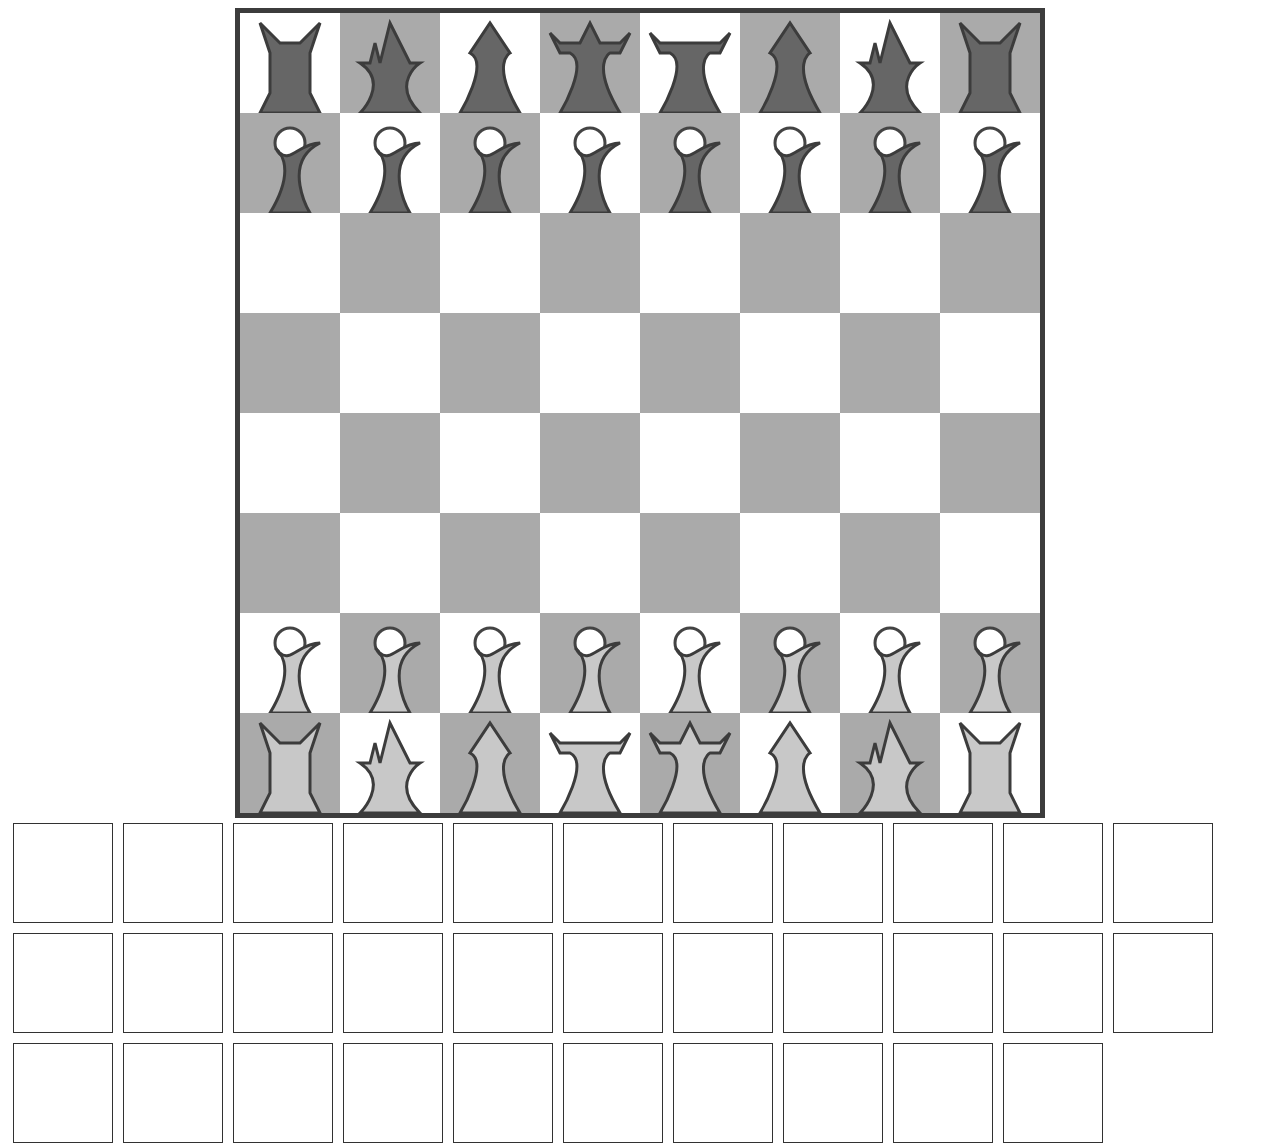
<file: index.html>
<html>

<head>
	<link rel="stylesheet" href="main.css">
	<script src="main.js">

	</script>
</head>

<body>
	<title>Chess</title>
	<div class="board">
		<div class="block white" id="01" ondragover="allowDrop(event)" ondrop="drop(event)">
			<div class="coins" id="WEL1" draggable="true" ondragstart="drag(event)">
				<svg class="rook w1">
					<path class="body" d="M20 10, L30 40 L30 80, L20 100, L80 100, L70 80, L70 40, L80 10, L60 30, L40 30, Z"></path>
				</svg>
			</div>
		</div>
		<div class="block black" id="02" ondragover="allowDrop(event)" ondrop="drop(event)">
			<div class="coins" id="WCL1" draggable="true" ondragstart="drag(event)">
				<svg class="horse w1">
					<path d="M20 100, C20 100, 50 70, 20 50, L30 50, L35 30, L40 50, L50 10 L70 50, L80 50, C80 50, 50 70, 80 100, Z" class="body"></path>
				</svg>
			</div>
		</div>
		<div class="block white" id="03" ondragover="allowDrop(event)" ondrop="drop(event)">
			<div class="coins" id="WHS1" draggable="true" ondragstart="drag(event)">
				<svg class="camel w1">
					<path class="body" d="M20 100, C20 100, 50 50, 30 40, L30 40, L50 10 L70 40, C70 40, 50 50, 80 100, Z"></path>
				</svg>
			</div>
		</div>
		<div class="block black" id="04" ondragover="allowDrop(event)" ondrop="drop(event)">
			<div class="coins" id="WKG" draggable="true" ondragstart="drag(event)">
				<svg class="king w1">
					<path d="M20 100, C20 100, 50 50, 30 40, L20 40, L10 20, L20 30, L40 30, L50 10, L60 30, L80 30, L90 20, L80 40, L70 40, C70 40, 50 50, 80 100, Z"
					 class="body"></path>
				</svg>
			</div>
		</div>

		<div class="block white" id="05" ondragover="allowDrop(event)" ondrop="drop(event)">
			<div class="coins" id="WQN" draggable="true" ondragstart="drag(event)">
				<svg class="minister w1">
					<path d="M20 100, C20 100, 50 50, 30 40, L20 40, L10 20, L20 30, L80 30, L90 20, L80 40, L70 40, C70 40, 50 50, 80 100, Z"
					 class="body"></path>
				</svg>
			</div>
		</div>
		<div class="block black" id="06" ondragover="allowDrop(event)" ondrop="drop(event)">
			<div class="coins" id="WHS2" draggable="true" ondragstart="drag(event)">
				<svg class="camel w1">
					<path class="body" d="M20 100, C20 100, 50 50, 30 40, L30 40, L50 10 L70 40, C70 40, 50 50, 80 100, Z"></path>
				</svg>
			</div>
		</div>
		<div class="block white" id="07" ondragover="allowDrop(event)" ondrop="drop(event)">
			<div class="coins" id="WCL2" draggable="true" ondragstart="drag(event)">
				<svg class="horse w1">
					<path d="M20 100, C20 100, 50 70, 20 50, L30 50, L35 30, L40 50, L50 10 L70 50, L80 50, C80 50, 50 70, 80 100, Z" class="body"></path>
				</svg>
			</div>
		</div>
		<div class="block black" id="08" ondragover="allowDrop(event)" ondrop="drop(event)">
			<div class="coins" id="WEL2" draggable="true" ondragstart="drag(event)">
				<svg class="rook w1">
					<path class="body" d="M20 10, L30 40 L30 80, L20 100, L80 100, L70 80, L70 40, L80 10, L60 30, L40 30, Z"></path>
				</svg>
			</div>
		</div>

		<div class="block black" id="09" ondragover="allowDrop(event)" ondrop="drop(event)">
			<div class="coins" id="WSR1" draggable="true" ondragstart="drag(event)">
				<svg class="pawn w1">
					<circle r="15px" cx="50px" cy="30px" class="head"></circle>
					<path class="body" d="M35 35, C35 35, 60 50, 30 100, L70 100, C70 100, 40 50, 80 30, C60 30, 50 50, 40 40"></path>
				</svg>
			</div>
		</div>
		<div class="block white" id="10" ondragover="allowDrop(event)" ondrop="drop(event)">
			<div class="coins" id="WSR2" draggable="true" ondragstart="drag(event)">
				<svg class="pawn w1">
					<circle r="15px" cx="50px" cy="30px" class="head"></circle>
					<path class="body" d="M35 35, C35 35, 60 50, 30 100, L70 100, C70 100, 40 50, 80 30, C60 30, 50 50, 40 40"></path>
				</svg>
			</div>
		</div>
		<div class="block black" id="11" ondragover="allowDrop(event)" ondrop="drop(event)">
			<div class="coins" id="WSR3" draggable="true" ondragstart="drag(event)">
				<svg class="pawn w1">
					<circle r="15px" cx="50px" cy="30px" class="head"></circle>
					<path class="body" d="M35 35, C35 35, 60 50, 30 100, L70 100, C70 100, 40 50, 80 30, C60 30, 50 50, 40 40"></path>
				</svg>
			</div>
		</div>

		<div class="block white" id="12" ondragover="allowDrop(event)" ondrop="drop(event)">
			<div class="coins" id="WSR4" draggable="true" ondragstart="drag(event)">
				<svg class="pawn w1">
					<circle r="15px" cx="50px" cy="30px" class="head"></circle>
					<path class="body" d="M35 35, C35 35, 60 50, 30 100, L70 100, C70 100, 40 50, 80 30, C60 30, 50 50, 40 40"></path>
				</svg>
			</div>
		</div>
		<div class="block black" id="13" ondragover="allowDrop(event)" ondrop="drop(event)">
			<div class="coins" id="WSR5" draggable="true" ondragstart="drag(event)">
				<svg class="pawn w1">
					<circle r="15px" cx="50px" cy="30px" class="head"></circle>
					<path class="body" d="M35 35, C35 35, 60 50, 30 100, L70 100, C70 100, 40 50, 80 30, C60 30, 50 50, 40 40"></path>
				</svg>
			</div>
		</div>
		<div class="block white" id="14" ondragover="allowDrop(event)" ondrop="drop(event)">
			<div class="coins" id="WSR6" draggable="true" ondragstart="drag(event)">
				<svg class="pawn w1">
					<circle r="15px" cx="50px" cy="30px" class="head"></circle>
					<path class="body" d="M35 35, C35 35, 60 50, 30 100, L70 100, C70 100, 40 50, 80 30, C60 30, 50 50, 40 40"></path>
				</svg>
			</div>
		</div>

		<div class="block black" id="15" ondragover="allowDrop(event)" ondrop="drop(event)">
			<div class="coins" id="WSR7" draggable="true" ondragstart="drag(event)">
				<svg class="pawn w1">
					<circle r="15px" cx="50px" cy="30px" class="head"></circle>
					<path class="body" d="M35 35, C35 35, 60 50, 30 100, L70 100, C70 100, 40 50, 80 30, C60 30, 50 50, 40 40"></path>
				</svg>
			</div>
		</div>
		<div class="block white" id="16" ondragover="allowDrop(event)" ondrop="drop(event)">
			<div class="coins" id="WSR8" draggable="true" ondragstart="drag(event)">
				<svg class="pawn w1">
					<circle r="15px" cx="50px" cy="30px" class="head"></circle>
					<path class="body" d="M35 35, C35 35, 60 50, 30 100, L70 100, C70 100, 40 50, 80 30, C60 30, 50 50, 40 40"></path>
				</svg>
			</div>
		</div>
		<div class="block white" id="17" ondragover="allowDrop(event)" ondrop="drop(event)"></div>
		<div class="block black" id="18" ondragover="allowDrop(event)" ondrop="drop(event)"></div>
		<div class="block white" id="19" ondragover="allowDrop(event)" ondrop="drop(event)"></div>
		<div class="block black" id="20" ondragover="allowDrop(event)" ondrop="drop(event)"></div>
		<div class="block white" id="21" ondragover="allowDrop(event)" ondrop="drop(event)"></div>
		<div class="block black" id="22" ondragover="allowDrop(event)" ondrop="drop(event)"></div>
		<div class="block white" id="23" ondragover="allowDrop(event)" ondrop="drop(event)"></div>
		<div class="block black" id="24" ondragover="allowDrop(event)" ondrop="drop(event)"></div>
		<div class="block black" id="25" ondragover="allowDrop(event)" ondrop="drop(event)"></div>
		<div class="block white" id="26" ondragover="allowDrop(event)" ondrop="drop(event)"></div>
		<div class="block black" id="27" ondragover="allowDrop(event)" ondrop="drop(event)"></div>
		<div class="block white" id="28" ondragover="allowDrop(event)" ondrop="drop(event)"></div>
		<div class="block black" id="29" ondragover="allowDrop(event)" ondrop="drop(event)"></div>
		<div class="block white" id="30" ondragover="allowDrop(event)" ondrop="drop(event)"></div>
		<div class="block black" id="31" ondragover="allowDrop(event)" ondrop="drop(event)"></div>
		<div class="block white" id="32" ondragover="allowDrop(event)" ondrop="drop(event)"></div>
		<div class="block white" id="33" ondragover="allowDrop(event)" ondrop="drop(event)"></div>
		<div class="block black" id="34" ondragover="allowDrop(event)" ondrop="drop(event)"></div>
		<div class="block white" id="35" ondragover="allowDrop(event)" ondrop="drop(event)"></div>
		<div class="block black" id="36" ondragover="allowDrop(event)" ondrop="drop(event)"></div>
		<div class="block white" id="37" ondragover="allowDrop(event)" ondrop="drop(event)"></div>
		<div class="block black" id="38" ondragover="allowDrop(event)" ondrop="drop(event)"></div>
		<div class="block white" id="39" ondragover="allowDrop(event)" ondrop="drop(event)"></div>
		<div class="block black" id="40" ondragover="allowDrop(event)" ondrop="drop(event)"></div>
		<div class="block black" id="41" ondragover="allowDrop(event)" ondrop="drop(event)"></div>
		<div class="block white" id="42" ondragover="allowDrop(event)" ondrop="drop(event)"></div>
		<div class="block black" id="43" ondragover="allowDrop(event)" ondrop="drop(event)"></div>
		<div class="block white" id="44" ondragover="allowDrop(event)" ondrop="drop(event)"></div>
		<div class="block black" id="45" ondragover="allowDrop(event)" ondrop="drop(event)"></div>
		<div class="block white" id="46" ondragover="allowDrop(event)" ondrop="drop(event)"></div>
		<div class="block black" id="47" ondragover="allowDrop(event)" ondrop="drop(event)"></div>
		<div class="block white" id="48" ondragover="allowDrop(event)" ondrop="drop(event)"></div>
		<div class="block white" id="49" ondragover="allowDrop(event)" ondrop="drop(event)">
			<div class="coins" id="BSR2" draggable="true" ondragstart="drag(event)">
				<svg class="pawn b1">
					<circle r="15px" cx="50px" cy="30px" class="head"></circle>
					<path class="body" d="M35 35, C35 35, 60 50, 30 100, L70 100, C70 100, 40 50, 80 30, C60 30, 50 50, 40 40"></path>
				</svg>
			</div>
		</div>
		<div class="block black" id="50" ondragover="allowDrop(event)" ondrop="drop(event)">
			<div class="coins" id="BSR1" draggable="true" ondragstart="drag(event)">
				<svg class="pawn b1">
					<circle r="15px" cx="50px" cy="30px" class="head"></circle>
					<path class="body" d="M35 35, C35 35, 60 50, 30 100, L70 100, C70 100, 40 50, 80 30, C60 30, 50 50, 40 40"></path>
				</svg>
			</div>
		</div>
		<div class="block white" id="51" ondragover="allowDrop(event)" ondrop="drop(event)">
			<div class="coins" id="BSR4" draggable="true" ondragstart="drag(event)">
				<svg class="pawn b1">
					<circle r="15px" cx="50px" cy="30px" class="head"></circle>
					<path class="body" d="M35 35, C35 35, 60 50, 30 100, L70 100, C70 100, 40 50, 80 30, C60 30, 50 50, 40 40"></path>
				</svg>
			</div>
		</div>

		<div class="block black" id="52" ondragover="allowDrop(event)" ondrop="drop(event)">
			<div class="coins" id="BSR3" draggable="true" ondragstart="drag(event)">
				<svg class="pawn b1">
					<circle r="15px" cx="50px" cy="30px" class="head"></circle>
					<path class="body" d="M35 35, C35 35, 60 50, 30 100, L70 100, C70 100, 40 50, 80 30, C60 30, 50 50, 40 40"></path>
				</svg>
			</div>
		</div>
		<div class="block white" id="53" ondragover="allowDrop(event)" ondrop="drop(event)">
			<div class="coins" id="BSR5" draggable="true" ondragstart="drag(event)">
				<svg class="pawn b1">
					<circle r="15px" cx="50px" cy="30px" class="head"></circle>
					<path class="body" d="M35 35, C35 35, 60 50, 30 100, L70 100, C70 100, 40 50, 80 30, C60 30, 50 50, 40 40"></path>
				</svg>
			</div>
		</div>
		<div class="block black" id="54" ondragover="allowDrop(event)" ondrop="drop(event)">
			<div class="coins" id="BSR6" draggable="true" ondragstart="drag(event)">
				<svg class="pawn b1">
					<circle r="15px" cx="50px" cy="30px" class="head"></circle>
					<path class="body" d="M35 35, C35 35, 60 50, 30 100, L70 100, C70 100, 40 50, 80 30, C60 30, 50 50, 40 40"></path>
				</svg>
			</div>
		</div>

		<div class="block white" id="55" ondragover="allowDrop(event)" ondrop="drop(event)">
			<div class="coins" id="BSR7" draggable="true" ondragstart="drag(event)">
				<svg class="pawn b1">
					<circle r="15px" cx="50px" cy="30px" class="head"></circle>
					<path class="body" d="M35 35, C35 35, 60 50, 30 100, L70 100, C70 100, 40 50, 80 30, C60 30, 50 50, 40 40"></path>
				</svg>
			</div>
		</div>
		<div class="block black" id="56" ondragover="allowDrop(event)" ondrop="drop(event)">
			<div class="coins" id="BSR8" draggable="true" ondragstart="drag(event)">
				<svg class="pawn b1">
					<circle r="15px" cx="50px" cy="30px" class="head"></circle>
					<path class="body" d="M35 35, C35 35, 60 50, 30 100, L70 100, C70 100, 40 50, 80 30, C60 30, 50 50, 40 40"></path>
				</svg>
			</div>
		</div>
		<div class="block black" id="57" ondragover="allowDrop(event)" ondrop="drop(event)">
			<div class="coins" id="BEL1" draggable="true" ondragstart="drag(event)">
				<svg class="rook b1">
					<path class="body" d="M20 10, L30 40 L30 80, L20 100, L80 100, L70 80, L70 40, L80 10, L60 30, L40 30, Z"></path>
				</svg>
			</div>
		</div>

		<div class="block white" id="58" ondragover="allowDrop(event)" ondrop="drop(event)">
			<div class="coins" id="BCL1" draggable="true" ondragstart="drag(event)">
				<svg class="horse b1">
					<path d="M20 100, C20 100, 50 70, 20 50, L30 50, L35 30, L40 50, L50 10 L70 50, L80 50, C80 50, 50 70, 80 100, Z" class="body"></path>
				</svg>
			</div>
		</div>
		<div class="block black" id="59" ondragover="allowDrop(event)" ondrop="drop(event)">
			<div class="coins" id="BHS1" draggable="true" ondragstart="drag(event)">
				<svg class="camel b1">
					<path class="body" d="M20 100, C20 100, 50 50, 30 40, L30 40, L50 10 L70 40, C70 40, 50 50, 80 100, Z"></path>
				</svg>
			</div>
		</div>
		<div class="block white" id="60" ondragover="allowDrop(event)" ondrop="drop(event)">
			<div class="coins" id="BQN" draggable="true" ondragstart="drag(event)">
				<svg class="minister b1">
					<path d="M20 100, C20 100, 50 50, 30 40, L20 40, L10 20, L20 30, L80 30, L90 20, L80 40, L70 40, C70 40, 50 50, 80 100, Z"
					 class="body"></path>
				</svg>
			</div>
		</div>

		<div class="block black" id="61" ondragover="allowDrop(event)" ondrop="drop(event)">
			<div class="coins" id="BKG" draggable="true" ondragstart="drag(event)">
				<svg class="king b1">
					<path d="M20 100, C20 100, 50 50, 30 40, L20 40, L10 20, L20 30, L40 30, L50 10, L60 30, L80 30, L90 20, L80 40, L70 40, C70 40, 50 50, 80 100, Z"
					 class="body"></path>
				</svg>
			</div>
		</div>
		<div class="block white" id="62" ondragover="allowDrop(event)" ondrop="drop(event)">
			<div class="coins" id="BHS2" draggable="true" ondragstart="drag(event)">
				<svg class="camel b1">
					<path class="body" d="M20 100, C20 100, 50 50, 30 40, L30 40, L50 10 L70 40, C70 40, 50 50, 80 100, Z"></path>
				</svg>
			</div>
		</div>
		<div class="block black" id="63" ondragover="allowDrop(event)" ondrop="drop(event)">
			<div class="coins" id="BCL2" draggable="true" ondragstart="drag(event)">
				<svg class="horse b1">
					<path d="M20 100, C20 100, 50 70, 20 50, L30 50, L35 30, L40 50, L50 10 L70 50, L80 50, C80 50, 50 70, 80 100, Z" class="body"></path>
				</svg>
			</div>
		</div>

		<div class="block white" id="64" ondragover="allowDrop(event)" ondrop="drop(event)">
			<div class="coins" id="BEL2" draggable="true" ondragstart="drag(event)">
				<svg class="rook b1">
					<path class="body" d="M20 10, L30 40 L30 80, L20 100, L80 100, L70 80, L70 40, L80 10, L60 30, L40 30, Z"></path>
				</svg>
			</div>
		</div>
	</div>

	<div class="graves g1">
		<div class="grave" id="whitegrave1" ondragover="allowDrop(event)" ondrop="drop(event)"></div>
		<div class="grave" id="whitegrave2" ondragover="allowDrop(event)" ondrop="drop(event)"></div>
		<div class="grave" id="whitegrave3" ondragover="allowDrop(event)" ondrop="drop(event)"></div>
		<div class="grave" id="whitegrave4" ondragover="allowDrop(event)" ondrop="drop(event)"></div>
		<div class="grave" id="whitegrave5" ondragover="allowDrop(event)" ondrop="drop(event)"></div>
		<div class="grave" id="whitegrave6" ondragover="allowDrop(event)" ondrop="drop(event)"></div>
		<div class="grave" id="whitegrave7" ondragover="allowDrop(event)" ondrop="drop(event)"></div>
		<div class="grave" id="whitegrave8" ondragover="allowDrop(event)" ondrop="drop(event)"></div>
	</div>

	<div class="grave" id="whitegrave9" ondragover="allowDrop(event)" ondrop="drop(event)"></div>
	<div class="grave" id="whitegrave10" ondragover="allowDrop(event)" ondrop="drop(event)"></div>
	<div class="grave" id="whitegrave11" ondragover="allowDrop(event)" ondrop="drop(event)"></div>
	<div class="grave" id="whitegrave12" ondragover="allowDrop(event)" ondrop="drop(event)"></div>
	<div class="grave" id="whitegrave13" ondragover="allowDrop(event)" ondrop="drop(event)"></div>
	<div class="grave" id="whitegrave14" ondragover="allowDrop(event)" ondrop="drop(event)"></div>
	<div class="grave" id="whitegrave15" ondragover="allowDrop(event)" ondrop="drop(event)"></div>
	<div class="grave" id="whitegrave16" ondragover="allowDrop(event)" ondrop="drop(event)"></div>
	</div>
	<div class="graves g2">
		<div class="grave" id="blackgrave1" ondragover="allowDrop(event)" ondrop="drop(event)"></div>
		<div class="grave" id="blackgrave2" ondragover="allowDrop(event)" ondrop="drop(event)"></div>
		<div class="grave" id="blackgrave3" ondragover="allowDrop(event)" ondrop="drop(event)"></div>
		<div class="grave" id="blackgrave4" ondragover="allowDrop(event)" ondrop="drop(event)"></div>
		<div class="grave" id="blackgrave5" ondragover="allowDrop(event)" ondrop="drop(event)"></div>
		<div class="grave" id="blackgrave6" ondragover="allowDrop(event)" ondrop="drop(event)"></div>
		<div class="grave" id="blackgrave7" ondragover="allowDrop(event)" ondrop="drop(event)"></div>
		<div class="grave" id="blackgrave8" ondragover="allowDrop(event)" ondrop="drop(event)"></div>
		<div class="grave" id="blackgrave9" ondragover="allowDrop(event)" ondrop="drop(event)"></div>
		<div class="grave" id="blackgrave10" ondragover="allowDrop(event)" ondrop="drop(event)"></div>
		<div class="grave" id="blackgrave11" ondragover="allowDrop(event)" ondrop="drop(event)"></div>
		<div class="grave" id="blackgrave12" ondragover="allowDrop(event)" ondrop="drop(event)"></div>
		<div class="grave" id="blackgrave13" ondragover="allowDrop(event)" ondrop="drop(event)"></div>
		<div class="grave" id="blackgrave14" ondragover="allowDrop(event)" ondrop="drop(event)"></div>
		<div class="grave" id="blackgrave15" ondragover="allowDrop(event)" ondrop="drop(event)"></div>
		<div class="grave" id="blackgrave16" ondragover="allowDrop(event)" ondrop="drop(event)"></div>
	</div>

</body>

</html>
</file>
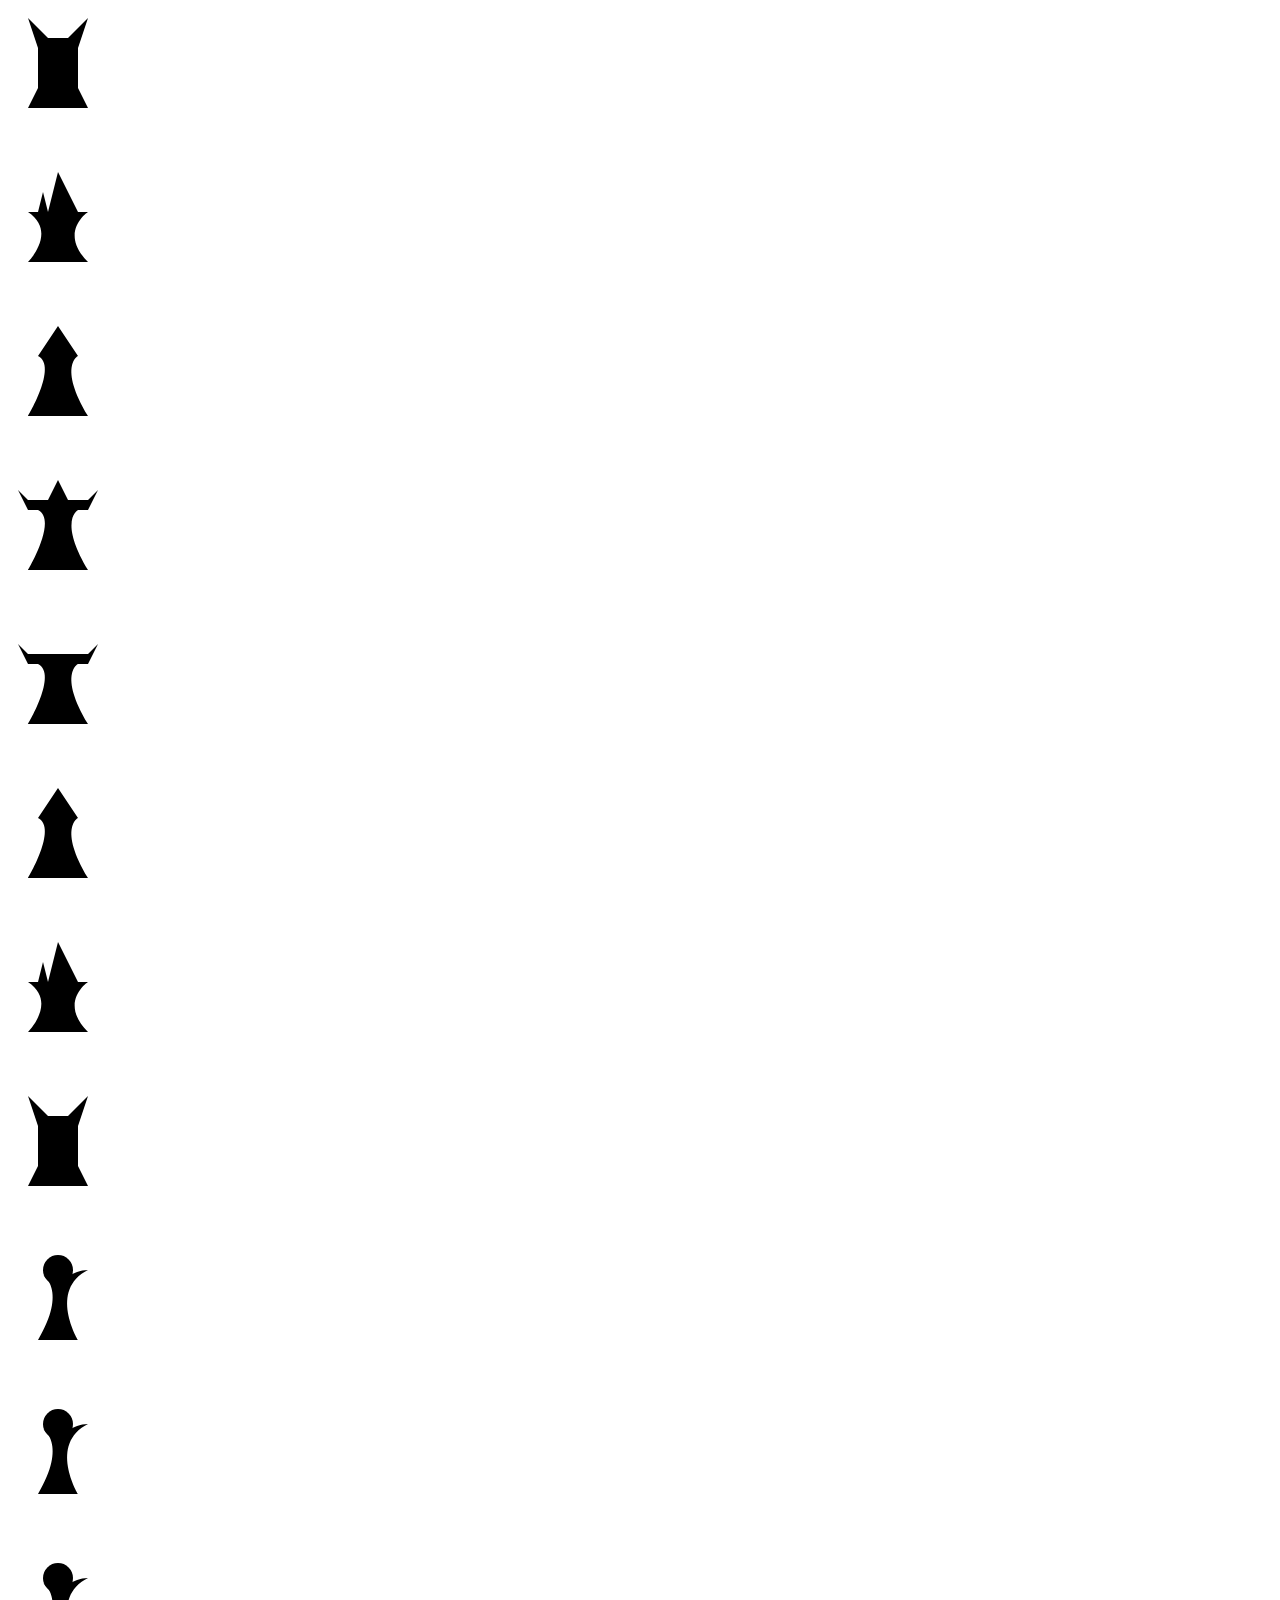
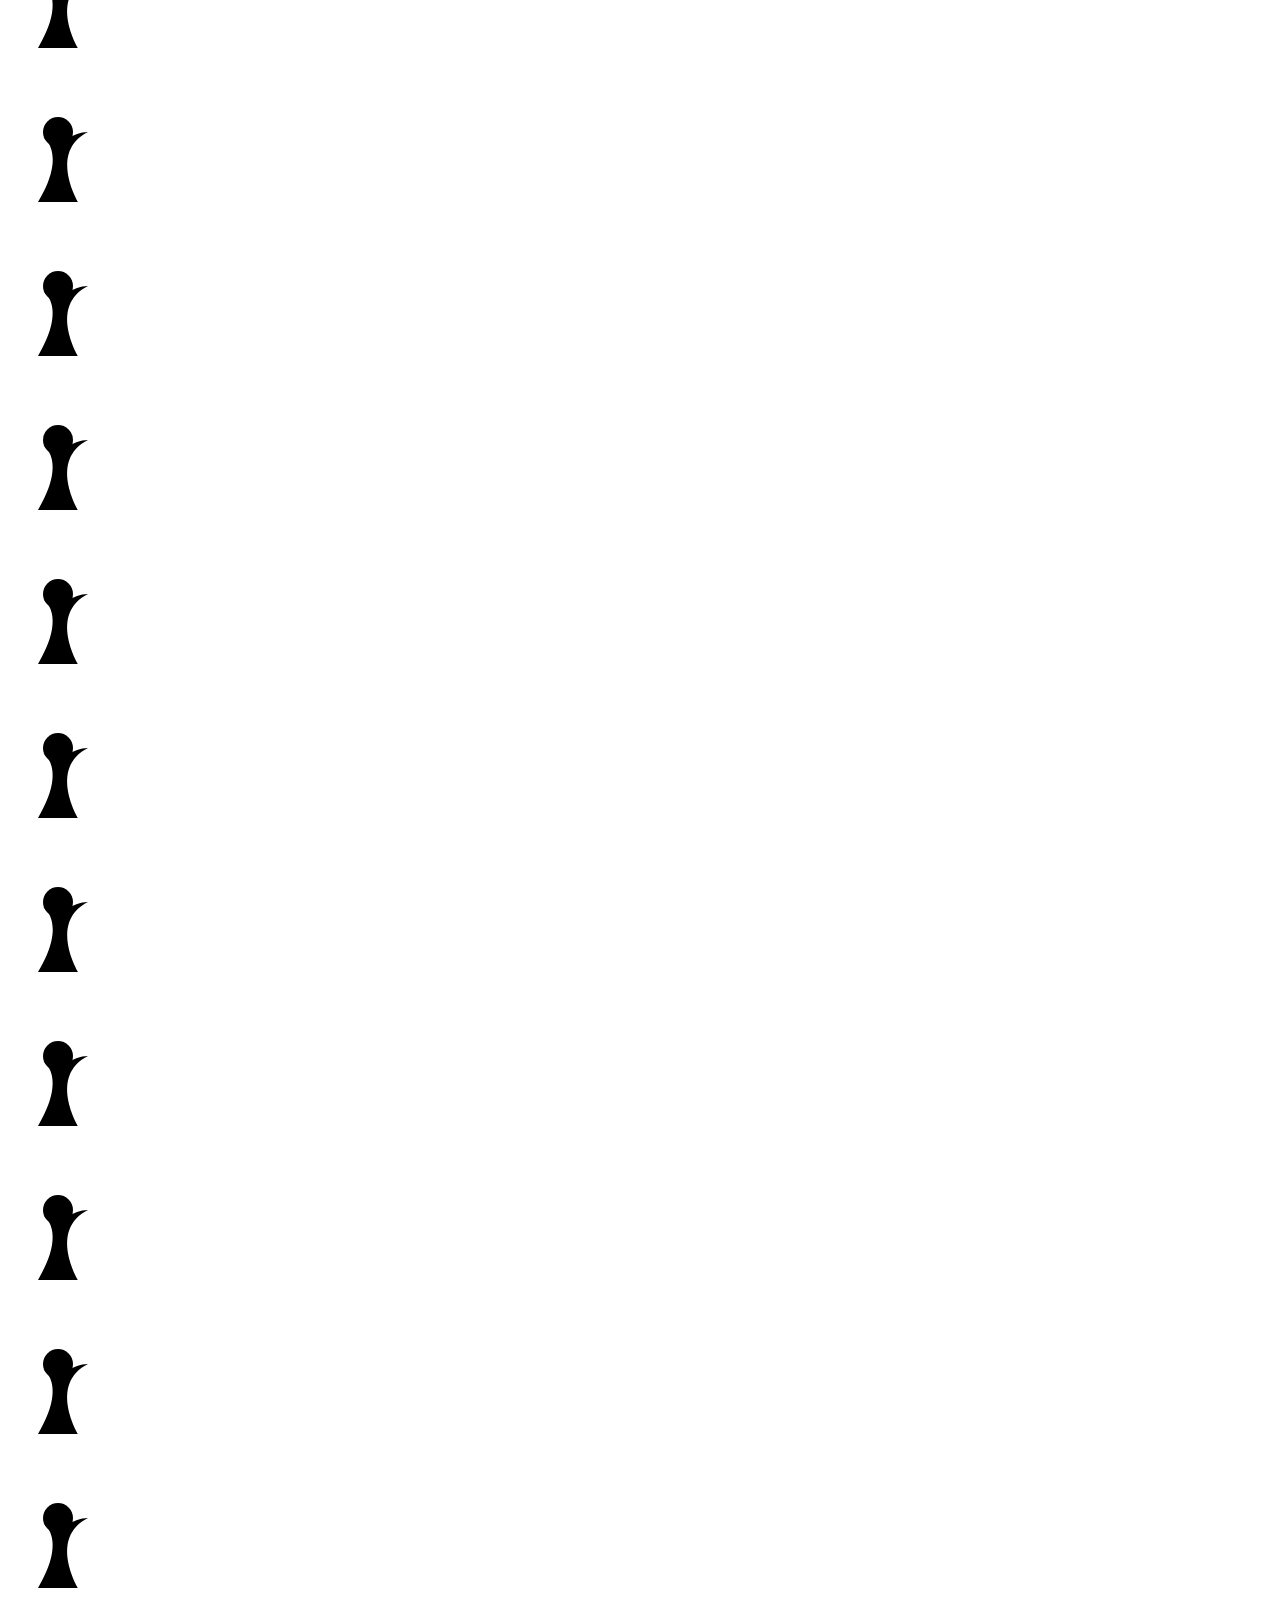
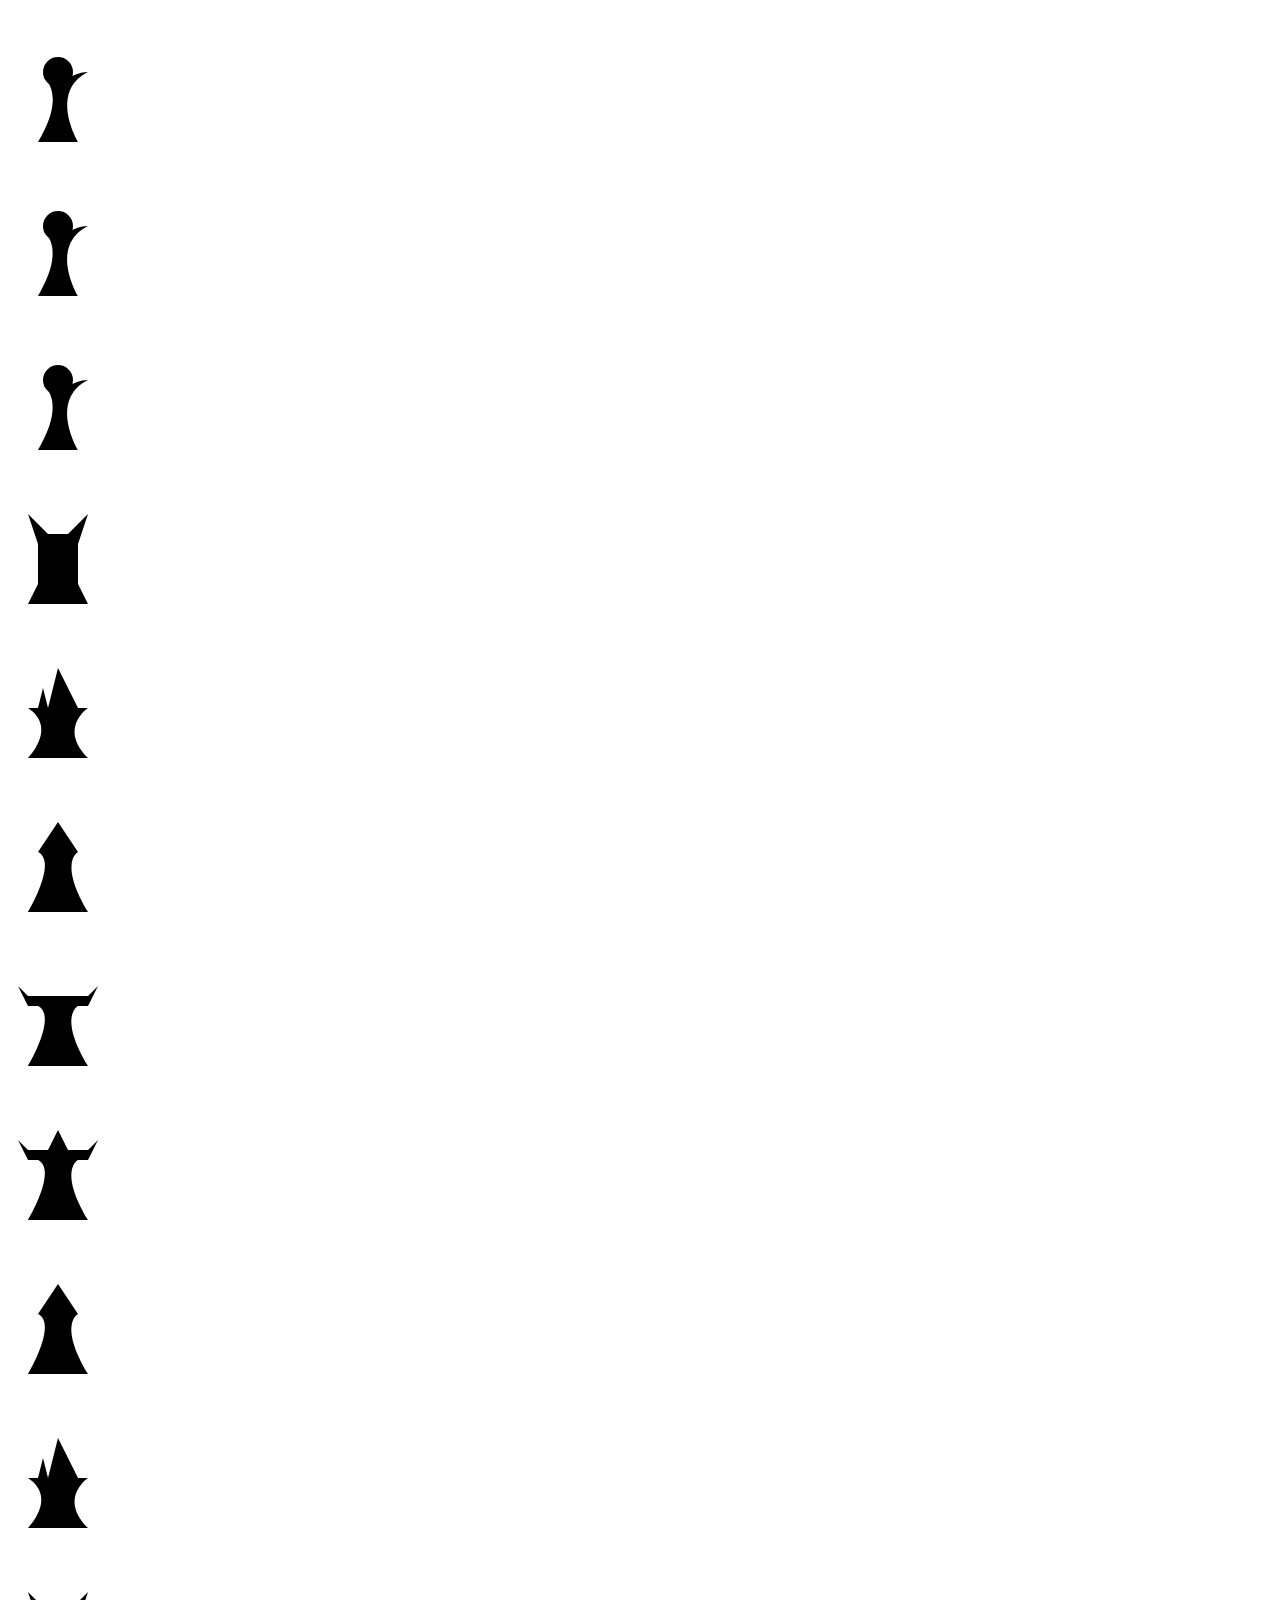
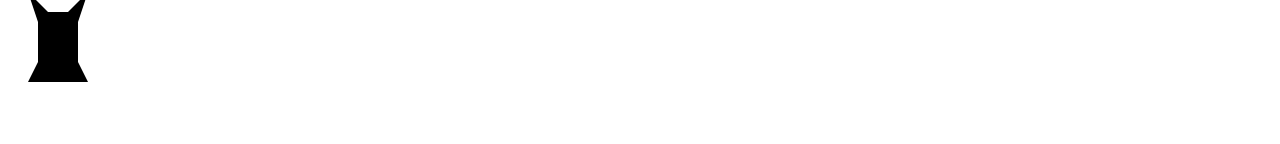
<file: Chess.html>
<!DOCTYPE html>
<html lang="en">
<head>
    <meta charset="UTF-8">
    <meta http-equiv="X-UA-Compatible" content="IE=edge">
    <meta name="viewport" content="width=device-width, initial-scale=1.0">
    <title>Document</title>
    <link rel="stylesheet" href="main.js">
    <script src="main.js"></script>
</head>

<body>
        <title>Chess</title>
        <div class="board">
            <div class="block white" id="01" ondragover="allowDrop(event)" ondrop="drop(event)">
                <div class="coins" id="WEL1" draggable="true" ondragstart="drag(event)">
                    <svg class="rook w1">
                        <path class="body" d="M20 10, L30 40 L30 80, L20 100, L80 100, L70 80, L70 40, L80 10, L60 30, L40 30, Z"></path>
                    </svg>
                </div>
            </div>
            <div class="block black" id="02" ondragover="allowDrop(event)" ondrop="drop(event)">
                <div class="coins" id="WCL1" draggable="true" ondragstart="drag(event)">
                    <svg class="horse w1">
                        <path d="M20 100, C20 100, 50 70, 20 50, L30 50, L35 30, L40 50, L50 10 L70 50, L80 50, C80 50, 50 70, 80 100, Z" class="body"></path>
                    </svg>
                </div>
            </div>
            <div class="block white" id="03" ondragover="allowDrop(event)" ondrop="drop(event)">
                <div class="coins" id="WHS1" draggable="true" ondragstart="drag(event)">
                    <svg class="camel w1">
                        <path class="body" d="M20 100, C20 100, 50 50, 30 40, L30 40, L50 10 L70 40, C70 40, 50 50, 80 100, Z"></path>
                    </svg>
                </div>
            </div>
            <div class="block black" id="04" ondragover="allowDrop(event)" ondrop="drop(event)">
                <div class="coins" id="WKG" draggable="true" ondragstart="drag(event)">
                    <svg class="king w1">
                        <path d="M20 100, C20 100, 50 50, 30 40, L20 40, L10 20, L20 30, L40 30, L50 10, L60 30, L80 30, L90 20, L80 40, L70 40, C70 40, 50 50, 80 100, Z" class="body"></path>
                    </svg>
                </div>
            </div>
        </div>    

        <div class="block white" id="05" ondragover="allowDrop(event)" ondrop="drop(event)">
                <div class="coins" id="WQN" draggable="true" ondragstart="drag(event)">
                    <svg class="minister w1">
                        <path d="M20 100, C20 100, 50 50, 30 40, L20 40, L10 20, L20 30, L80 30, L90 20, L80 40, L70 40, C70 40, 50 50, 80 100, Z" class="body"></path>
                    </svg>
                </div>
            </div>
            <div class="block black" id="06" ondragover="allowDrop(event)" ondrop="drop(event)">
                <div class="coins" id="WHS2" draggable="true" ondragstart="drag(event)">
                    <svg class="camel w1">
                        <path class="body" d="M20 100, C20 100, 50 50, 30 40, L30 40, L50 10 L70 40, C70 40, 50 50, 80 100, Z"></path>
                    </svg>
                </div>
            </div>
            <div class="block white" id="07" ondragover="allowDrop(event)" ondrop="drop(event)">
                <div class="coins" id="WCL2" draggable="true" ondragstart="drag(event)">
                    <svg class="horse w1">
                        <path d="M20 100, C20 100, 50 70, 20 50, L30 50, L35 30, L40 50, L50 10 L70 50, L80 50, C80 50, 50 70, 80 100, Z" class="body"></path>
                    </svg>
                </div>
            </div>
            <div class="block black" id="08" ondragover="allowDrop(event)" ondrop="drop(event)">
                <div class="coins" id="WEL2" draggable="true" ondragstart="drag(event)">
                    <svg class="rook w1">
                        <path class="body" d="M20 10, L30 40 L30 80, L20 100, L80 100, L70 80, L70 40, L80 10, L60 30, L40 30, Z"></path>
                    </svg>
                </div>
            </div>
            
        <div class="block black" id="09" ondragover="allowDrop(event)" ondrop="drop(event)">
                <div class="coins" id="WSR1" draggable="true" ondragstart="drag(event)">
                    <svg class="pawn w1">
                        <circle r="15px" cx="50px" cy="30px" class="head"></circle>
                        <path class="body" d="M35 35, C35 35, 60 50, 30 100, L70 100, C70 100, 40 50, 80 30, C60 30, 50 50, 40 40"></path>
                    </svg>
                </div>
            </div>
            <div class="block white" id="10" ondragover="allowDrop(event)" ondrop="drop(event)">
                <div class="coins" id="WSR2" draggable="true" ondragstart="drag(event)">
                    <svg class="pawn w1">
                        <circle r="15px" cx="50px" cy="30px" class="head"></circle>
                        <path class="body" d="M35 35, C35 35, 60 50, 30 100, L70 100, C70 100, 40 50, 80 30, C60 30, 50 50, 40 40"></path>
                    </svg>
                </div>
            </div>
            <div class="block black" id="11" ondragover="allowDrop(event)" ondrop="drop(event)">
                <div class="coins" id="WSR3" draggable="true" ondragstart="drag(event)">
                    <svg class="pawn w1">
                        <circle r="15px" cx="50px" cy="30px" class="head"></circle>
                        <path class="body" d="M35 35, C35 35, 60 50, 30 100, L70 100, C70 100, 40 50, 80 30, C60 30, 50 50, 40 40"></path>
                    </svg>
                </div>
            </div>

<div class="block white" id="12" ondragover="allowDrop(event)" ondrop="drop(event)">
                <div class="coins" id="WSR4" draggable="true" ondragstart="drag(event)">
                    <svg class="pawn w1">
                        <circle r="15px" cx="50px" cy="30px" class="head"></circle>
                        <path class="body" d="M35 35, C35 35, 60 50, 30 100, L70 100, C70 100, 40 50, 80 30, C60 30, 50 50, 40 40"></path>
                    </svg>
                </div>
            </div>
            <div class="block black" id="13" ondragover="allowDrop(event)" ondrop="drop(event)">
                <div class="coins" id="WSR5" draggable="true" ondragstart="drag(event)">
                    <svg class="pawn w1">
                        <circle r="15px" cx="50px" cy="30px" class="head"></circle>
                        <path class="body" d="M35 35, C35 35, 60 50, 30 100, L70 100, C70 100, 40 50, 80 30, C60 30, 50 50, 40 40"></path>
                    </svg>
                </div>
            </div>
            <div class="block white" id="14" ondragover="allowDrop(event)" ondrop="drop(event)">
                <div class="coins" id="WSR6" draggable="true" ondragstart="drag(event)">
                    <svg class="pawn w1">
                        <circle r="15px" cx="50px" cy="30px" class="head"></circle>
                        <path class="body" d="M35 35, C35 35, 60 50, 30 100, L70 100, C70 100, 40 50, 80 30, C60 30, 50 50, 40 40"></path>
                    </svg>
                </div>
            </div>

<div class="block black" id="15" ondragover="allowDrop(event)" ondrop="drop(event)">
                <div class="coins" id="WSR7" draggable="true" ondragstart="drag(event)">
                    <svg class="pawn w1">
                        <circle r="15px" cx="50px" cy="30px" class="head"></circle>
                        <path class="body" d="M35 35, C35 35, 60 50, 30 100, L70 100, C70 100, 40 50, 80 30, C60 30, 50 50, 40 40"></path>
                    </svg>
                </div>
            </div>
            <div class="block white" id="16" ondragover="allowDrop(event)" ondrop="drop(event)">
                <div class="coins" id="WSR8" draggable="true" ondragstart="drag(event)">
                    <svg class="pawn w1">
                        <circle r="15px" cx="50px" cy="30px" class="head"></circle>
                        <path class="body" d="M35 35, C35 35, 60 50, 30 100, L70 100, C70 100, 40 50, 80 30, C60 30, 50 50, 40 40"></path>
                    </svg>
                </div>
            </div>
            <div class="block white" id="17" ondragover="allowDrop(event)" ondrop="drop(event)"></div>
            <div class="block black" id="18" ondragover="allowDrop(event)" ondrop="drop(event)"></div>
            <div class="block white" id="19" ondragover="allowDrop(event)" ondrop="drop(event)"></div>
            <div class="block black" id="20" ondragover="allowDrop(event)" ondrop="drop(event)"></div>
            <div class="block white" id="21" ondragover="allowDrop(event)" ondrop="drop(event)"></div>
            <div class="block black" id="22" ondragover="allowDrop(event)" ondrop="drop(event)"></div>
            <div class="block white" id="23" ondragover="allowDrop(event)" ondrop="drop(event)"></div>
            <div class="block black" id="24" ondragover="allowDrop(event)" ondrop="drop(event)"></div>

<div class="block black" id="25" ondragover="allowDrop(event)" ondrop="drop(event)"></div>
            <div class="block white" id="26" ondragover="allowDrop(event)" ondrop="drop(event)"></div>
            <div class="block black" id="27" ondragover="allowDrop(event)" ondrop="drop(event)"></div>
            <div class="block white" id="28" ondragover="allowDrop(event)" ondrop="drop(event)"></div>
            <div class="block black" id="29" ondragover="allowDrop(event)" ondrop="drop(event)"></div>
            <div class="block white" id="30" ondragover="allowDrop(event)" ondrop="drop(event)"></div>
            <div class="block black" id="31" ondragover="allowDrop(event)" ondrop="drop(event)"></div>
            <div class="block white" id="32" ondragover="allowDrop(event)" ondrop="drop(event)"></div>
            <div class="block white" id="33" ondragover="allowDrop(event)" ondrop="drop(event)"></div>
            <div class="block black" id="34" ondragover="allowDrop(event)" ondrop="drop(event)"></div>
            <div class="block white" id="35" ondragover="allowDrop(event)" ondrop="drop(event)"></div>
            <div class="block black" id="36" ondragover="allowDrop(event)" ondrop="drop(event)"></div>
            <div class="block white" id="37" ondragover="allowDrop(event)" ondrop="drop(event)"></div>
            <div class="block black" id="38" ondragover="allowDrop(event)" ondrop="drop(event)"></div>
            <div class="block white" id="39" ondragover="allowDrop(event)" ondrop="drop(event)"></div>
            <div class="block black" id="40" ondragover="allowDrop(event)" ondrop="drop(event)"></div>
            <div class="block black" id="41" ondragover="allowDrop(event)" ondrop="drop(event)"></div>
            <div class="block white" id="42" ondragover="allowDrop(event)" ondrop="drop(event)"></div>
            <div class="block black" id="43" ondragover="allowDrop(event)" ondrop="drop(event)"></div>

<div class="block white" id="49" ondragover="allowDrop(event)" ondrop="drop(event)">
                <div class="coins" id="BSR2" draggable="true" ondragstart="drag(event)">
                    <svg class="pawn b1">
                        <circle r="15px" cx="50px" cy="30px" class="head"></circle>
                        <path class="body" d="M35 35, C35 35, 60 50, 30 100, L70 100, C70 100, 40 50, 80 30, C60 30, 50 50, 40 40"></path>
                    </svg>
                </div>
            </div>
            <div class="block black" id="50" ondragover="allowDrop(event)" ondrop="drop(event)">
                <div class="coins" id="BSR1" draggable="true" ondragstart="drag(event)">
                    <svg class="pawn b1">
                        <circle r="15px" cx="50px" cy="30px" class="head"></circle>
                        <path class="body" d="M35 35, C35 35, 60 50, 30 100, L70 100, C70 100, 40 50, 80 30, C60 30, 50 50, 40 40"></path>
                    </svg>
                </div>
            </div>
            <div class="block white" id="51" ondragover="allowDrop(event)" ondrop="drop(event)">
                <div class="coins" id="BSR4" draggable="true" ondragstart="drag(event)">
                    <svg class="pawn b1">
                        <circle r="15px" cx="50px" cy="30px" class="head"></circle>
                        <path class="body" d="M35 35, C35 35, 60 50, 30 100, L70 100, C70 100, 40 50, 80 30, C60 30, 50 50, 40 40"></path>
                    </svg>
                </div>
            </div>

<div class="block black" id="52" ondragover="allowDrop(event)" ondrop="drop(event)">
                <div class="coins" id="BSR3" draggable="true" ondragstart="drag(event)">
                    <svg class="pawn b1">
                        <circle r="15px" cx="50px" cy="30px" class="head"></circle>
                        <path class="body" d="M35 35, C35 35, 60 50, 30 100, L70 100, C70 100, 40 50, 80 30, C60 30, 50 50, 40 40"></path>
                    </svg>
                </div>
            </div>
            <div class="block white" id="53" ondragover="allowDrop(event)" ondrop="drop(event)">
                <div class="coins" id="BSR5" draggable="true" ondragstart="drag(event)">
                    <svg class="pawn b1">
                        <circle r="15px" cx="50px" cy="30px" class="head"></circle>
                        <path class="body" d="M35 35, C35 35, 60 50, 30 100, L70 100, C70 100, 40 50, 80 30, C60 30, 50 50, 40 40"></path>
                    </svg>
                </div>
            </div>
            <div class="block black" id="54" ondragover="allowDrop(event)" ondrop="drop(event)">
                <div class="coins" id="BSR6" draggable="true" ondragstart="drag(event)">
                    <svg class="pawn b1">
                        <circle r="15px" cx="50px" cy="30px" class="head"></circle>
                        <path class="body" d="M35 35, C35 35, 60 50, 30 100, L70 100, C70 100, 40 50, 80 30, C60 30, 50 50, 40 40"></path>
                    </svg>
                </div>
            </div>

<div class="block white" id="55" ondragover="allowDrop(event)" ondrop="drop(event)">
                <div class="coins" id="BSR7" draggable="true" ondragstart="drag(event)">
                    <svg class="pawn b1">
                        <circle r="15px" cx="50px" cy="30px" class="head"></circle>
                        <path class="body" d="M35 35, C35 35, 60 50, 30 100, L70 100, C70 100, 40 50, 80 30, C60 30, 50 50, 40 40"></path>
                    </svg>
                </div>
            </div>
            <div class="block black" id="56" ondragover="allowDrop(event)" ondrop="drop(event)">
                <div class="coins" id="BSR8" draggable="true" ondragstart="drag(event)">
                    <svg class="pawn b1">
                        <circle r="15px" cx="50px" cy="30px" class="head"></circle>
                        <path class="body" d="M35 35, C35 35, 60 50, 30 100, L70 100, C70 100, 40 50, 80 30, C60 30, 50 50, 40 40"></path>
                    </svg>
                </div>
            </div>
            <div class="block black" id="57" ondragover="allowDrop(event)" ondrop="drop(event)">
                <div class="coins" id="BEL1" draggable="true" ondragstart="drag(event)">
                    <svg class="rook b1">
                        <path class="body" d="M20 10, L30 40 L30 80, L20 100, L80 100, L70 80, L70 40, L80 10, L60 30, L40 30, Z"></path>
                    </svg>
                </div>
            </div>

<div class="block white" id="58" ondragover="allowDrop(event)" ondrop="drop(event)">
                <div class="coins" id="BCL1" draggable="true" ondragstart="drag(event)">
                    <svg class="horse b1">
                        <path d="M20 100, C20 100, 50 70, 20 50, L30 50, L35 30, L40 50, L50 10 L70 50, L80 50, C80 50, 50 70, 80 100, Z" class="body"></path>
                    </svg>
                </div>
            </div>
            <div class="block black" id="59" ondragover="allowDrop(event)" ondrop="drop(event)">
                <div class="coins" id="BHS1" draggable="true" ondragstart="drag(event)">
                    <svg class="camel b1">
                        <path class="body" d="M20 100, C20 100, 50 50, 30 40, L30 40, L50 10 L70 40, C70 40, 50 50, 80 100, Z"></path>
                    </svg>
                </div>
            </div>
            <div class="block white" id="60" ondragover="allowDrop(event)" ondrop="drop(event)">
                <div class="coins" id="BQN" draggable="true" ondragstart="drag(event)">
                    <svg class="minister b1">
                        <path d="M20 100, C20 100, 50 50, 30 40, L20 40, L10 20, L20 30, L80 30, L90 20, L80 40, L70 40, C70 40, 50 50, 80 100, Z" class="body"></path>
                    </svg>
                </div>
            </div>

<div class="block black" id="61" ondragover="allowDrop(event)" ondrop="drop(event)">
                <div class="coins" id="BKG" draggable="true" ondragstart="drag(event)">
                    <svg class="king b1">
                        <path d="M20 100, C20 100, 50 50, 30 40, L20 40, L10 20, L20 30, L40 30, L50 10, L60 30, L80 30, L90 20, L80 40, L70 40, C70 40, 50 50, 80 100, Z" class="body"></path>
                    </svg>
                </div>
            </div>
            <div class="block white" id="62" ondragover="allowDrop(event)" ondrop="drop(event)">
                <div class="coins" id="BHS2" draggable="true" ondragstart="drag(event)">
                    <svg class="camel b1">
                        <path class="body" d="M20 100, C20 100, 50 50, 30 40, L30 40, L50 10 L70 40, C70 40, 50 50, 80 100, Z"></path>
                    </svg>
                </div>
            </div>
            <div class="block black" id="63" ondragover="allowDrop(event)" ondrop="drop(event)">
                <div class="coins" id="BCL2" draggable="true" ondragstart="drag(event)">
                    <svg class="horse b1">
                        <path d="M20 100, C20 100, 50 70, 20 50, L30 50, L35 30, L40 50, L50 10 L70 50, L80 50, C80 50, 50 70, 80 100, Z" class="body"></path>
                    </svg>
                </div>
            </div>

<div class="block white" id="64" ondragover="allowDrop(event)" ondrop="drop(event)">
                <div class="coins" id="BEL2" draggable="true" ondragstart="drag(event)">
                    <svg class="rook b1">
                        <path class="body" d="M20 10, L30 40 L30 80, L20 100, L80 100, L70 80, L70 40, L80 10, L60 30, L40 30, Z"></path>
                    </svg>
                </div>
            </div>
        </div>
        <div class="graves g1">
            <div class="grave" id="whitegrave1" ondragover="allowDrop(event)" ondrop="drop(event)"></div>
            <div class="grave" id="whitegrave2" ondragover="allowDrop(event)" ondrop="drop(event)"></div>
            <div class="grave" id="whitegrave3" ondragover="allowDrop(event)" ondrop="drop(event)"></div>
            <div class="grave" id="whitegrave4" ondragover="allowDrop(event)" ondrop="drop(event)"></div>
            <div class="grave" id="whitegrave5" ondragover="allowDrop(event)" ondrop="drop(event)"></div>
            <div class="grave" id="whitegrave6" ondragover="allowDrop(event)" ondrop="drop(event)"></div>
            <div class="grave" id="whitegrave7" ondragover="allowDrop(event)" ondrop="drop(event)"></div>
            <div class="grave" id="whitegrave8" ondragover="allowDrop(event)" ondrop="drop(event)"></div>
        </div>

        <div class="grave" id="whitegrave9" ondragover="allowDrop(event)" ondrop="drop(event)"></div>
            <div class="grave" id="whitegrave10" ondragover="allowDrop(event)" ondrop="drop(event)"></div>
            <div class="grave" id="whitegrave11" ondragover="allowDrop(event)" ondrop="drop(event)"></div>
            <div class="grave" id="whitegrave12" ondragover="allowDrop(event)" ondrop="drop(event)"></div>
            <div class="grave" id="whitegrave13" ondragover="allowDrop(event)" ondrop="drop(event)"></div>
            <div class="grave" id="whitegrave14" ondragover="allowDrop(event)" ondrop="drop(event)"></div>
            <div class="grave" id="whitegrave15" ondragover="allowDrop(event)" ondrop="drop(event)"></div>
            <div class="grave" id="whitegrave16" ondragover="allowDrop(event)" ondrop="drop(event)"></div>
        </div>
        <div class="graves g2">
            <div class="grave" id="blackgrave1" ondragover="allowDrop(event)" ondrop="drop(event)"></div>
            <div class="grave" id="blackgrave2" ondragover="allowDrop(event)" ondrop="drop(event)"></div>
            <div class="grave" id="blackgrave3" ondragover="allowDrop(event)" ondrop="drop(event)"></div>
            <div class="grave" id="blackgrave4" ondragover="allowDrop(event)" ondrop="drop(event)"></div>
        </div>

        <div class="grave" id="blackgrave5" ondragover="allowDrop(event)" ondrop="drop(event)"></div>
            <div class="grave" id="blackgrave6" ondragover="allowDrop(event)" ondrop="drop(event)"></div>
            <div class="grave" id="blackgrave7" ondragover="allowDrop(event)" ondrop="drop(event)"></div>
            <div class="grave" id="blackgrave8" ondragover="allowDrop(event)" ondrop="drop(event)"></div>
            <div class="grave" id="blackgrave9" ondragover="allowDrop(event)" ondrop="drop(event)"></div>
            <div class="grave" id="blackgrave10" ondragover="allowDrop(event)" ondrop="drop(event)"></div>
            <div class="grave" id="blackgrave11" ondragover="allowDrop(event)" ondrop="drop(event)"></div>
            <div class="grave" id="blackgrave12" ondragover="allowDrop(event)" ondrop="drop(event)"></div>
            <div class="grave" id="blackgrave13" ondragover="allowDrop(event)" ondrop="drop(event)"></div>
            <div class="grave" id="blackgrave14" ondragover="allowDrop(event)" ondrop="drop(event)"></div>
            <div class="grave" id="blackgrave15" ondragover="allowDrop(event)" ondrop="drop(event)"></div>
            <div class="grave" id="blackgrave16" ondragover="allowDrop(event)" ondrop="drop(event)"></div>
        </div>
</body>
</html>
</file>
<file: main.css>
* {
  box-sizing: border-box;
  user-select: none;
}

.board {
  width: 810px;
  height: 810px;
  position: relative;
  box-sizing: border-box;
  margin: auto;
  border: 5px solid rgb(60 60 60);
  display: grid;
  grid-template-columns: auto auto auto auto auto auto auto auto;
  grid-template-rows: auto auto auto auto auto auto auto auto;
}

.block {
  width: 100px;
  height: 100px;
  overflow: hidden;
  position: relative;
  top: 0px;
  left: 0px;
}

.black {
  background-color: rgb(170 170 170);
}

.whitegrave {
  position: absolute;
  left: 10px;
  bottom: 10px;
  border: 1px solid rgb(60 60 60);
}

.blackgrade {
  position: absolute;
  right: 10px;
  bottom: 10px;
}

.coins {
  width: 100px;
  height: 100px;
  font-size: 60px;
  text-align: center;
  padding: 10px;
}

svg {
  width: 100px;
  height: 100px;
  fill: none;
  stroke: rgb(68, 68, 68);
  stroke-width: 3;
  padding: 0px;
  margin: 0px;
  position: absolute;
  left: 0px;
  top: 0px;
}

svg:hover {
  cursor: grab;
}

.w1 {
  margin: 0px;
  padding: 0px;
}

.w1 .body {
  fill: rgb(102, 102, 102);
  stroke: rgb(60, 60, 60);
}

.w1 .head {
  fill: rgb(255, 255, 255);
}

.b1 .head {
  fill: rgb(255, 255, 255);
}

.b1 .body {
  fill: rgb(200, 200, 200);
  stroke: rgb(60, 60, 60);
}

.grave {
  width: 100px;
  height: 100px;
  border: 1px solid rgb(50, 50, 50);
  margin: 5px;
  float: left;
  padding: 0px;
}
</file>
